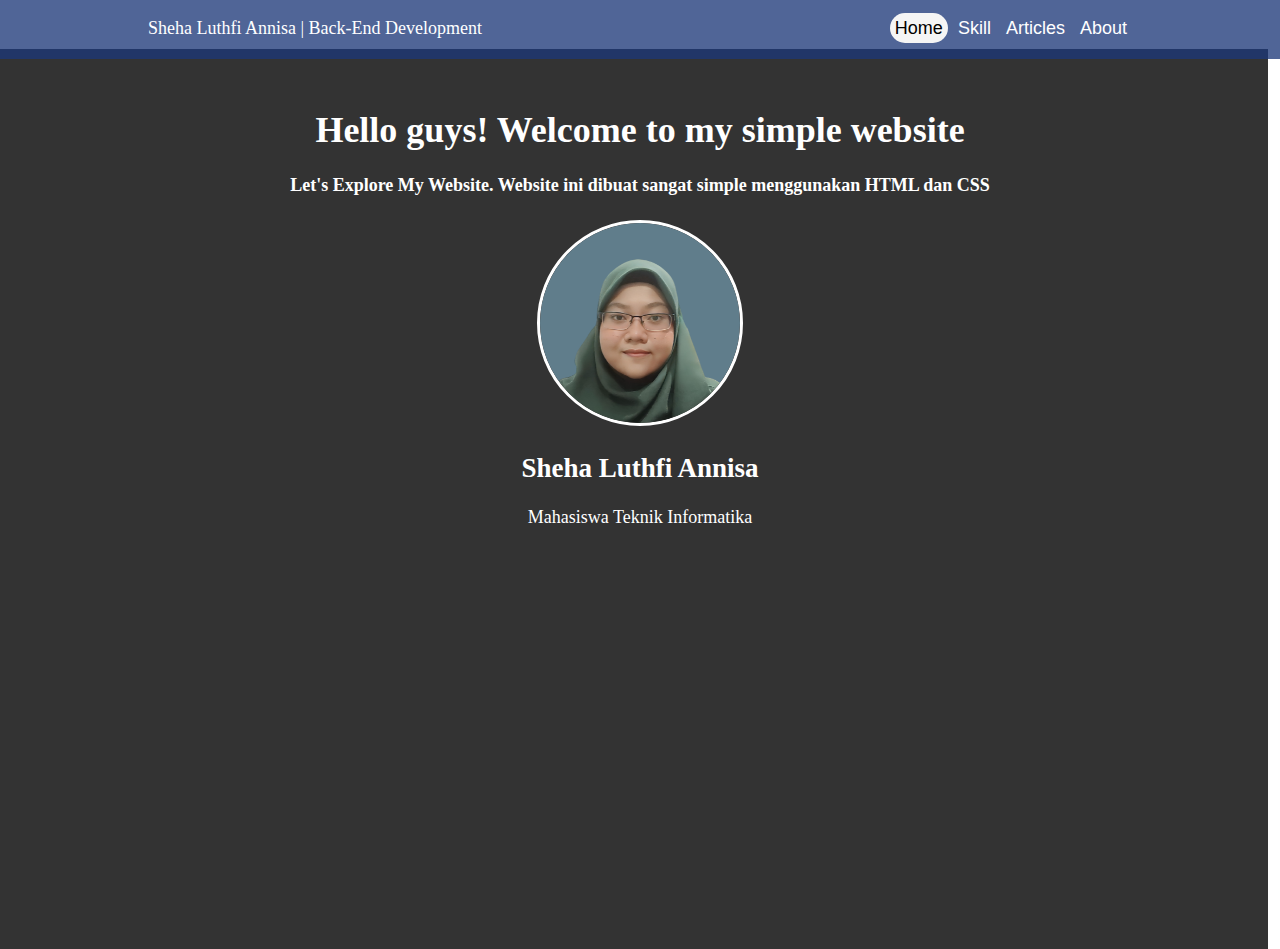
<file: index.html>
<!DOCTYPE html>
<html>
  <head>
    <meta charset="UTF-8" />
    <meta name="viewport" content="width=device-width, initial-scale=1.0" />
    <title>TPA 001 | Sheha | Home</title>
    <link rel="stylesheet" href="style_index.css" />
  </head>
  <body>
    <!-- navbar  -->
    <div class="navbar">
      <div class="left">
        <div>Sheha Luthfi Annisa | Back-End Development</div>
      </div>
      <div>
        <a id="active" href="index.html" class="nav-link">Home</a>
        <a href="skill.html" class="nav-link">Skill</a>
        <a href="article.html" class="nav-link">Articles</a>
        <a href="about.html" class="nav-link">About</a>
      </div>
    </div>
    <!-- background belakang -->
    <div class="background">
      <div class="backdrop"></div>
    </div>
    <!-- isi konten -->
    <div class="konten">
      <h1>Hello guys! Welcome to my simple website</h1>
      <h4>Let's Explore My Website. Website ini dibuat sangat simple menggunakan HTML dan CSS</h4>
      <img src="sheha.png" alt="sheha Luthfi Annisa" width="200" class="rounded-circle img-thumbnail" />
      <h2>Sheha Luthfi Annisa</h2>
      <p>Mahasiswa Teknik Informatika</p>
    </div>
  </body>
</html>
</file>
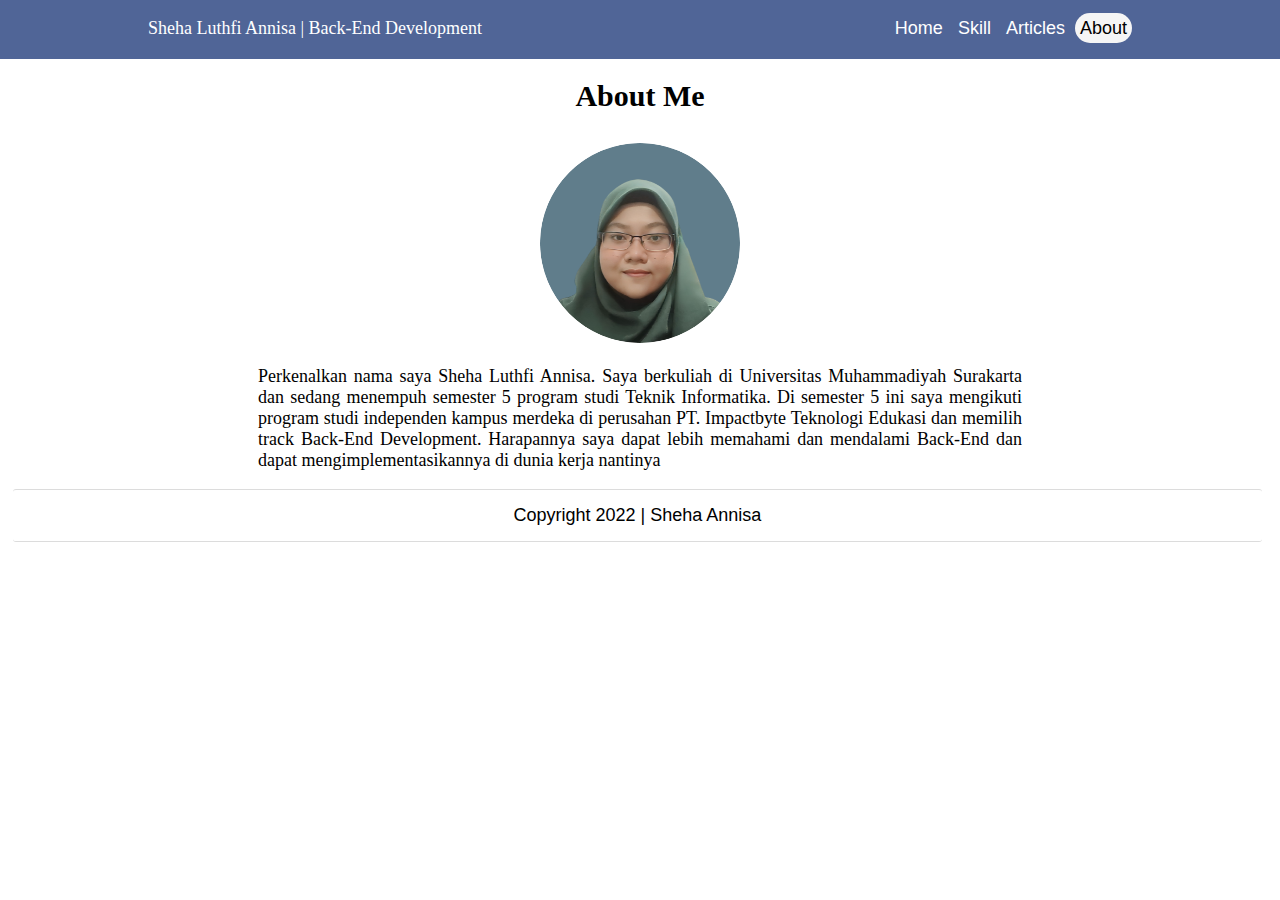
<file: about.html>
<!DOCTYPE html>
<html>
  <head>
    <meta charset="UTF-8" />
    <meta name="viewport" content="width=device-width, initial-scale=1.0" />
    <title>TPA 001 | Sheha | About</title>
    <link rel="stylesheet" href="style_about.css" />
  </head>
  <body>
    <div class="navbar">
      <div class="left">
        <div>Sheha Luthfi Annisa | Back-End Development</div>
      </div>
      <div class="button">
        <a href="index.html" class="nav-link">Home</a>
        <a href="skill.html" class="nav-link">Skill</a>
        <a href="article.html" class="nav-link">Articles</a>
        <a id="active" href="about.html" class="nav-link">About</a>
      </div>
    </div>
    <div class="konten">
      <h3>About Me</h3>
      <img src="sheha.png" alt="sheha Luthfi Annisa" width="200" class="rounded-circle img-thumbnail" />
      <p>
        Perkenalkan nama saya Sheha Luthfi Annisa. Saya berkuliah di Universitas Muhammadiyah Surakarta dan sedang menempuh semester 5 program studi Teknik Informatika. Di semester 5 ini saya mengikuti program studi independen kampus
        merdeka di perusahan PT. Impactbyte Teknologi Edukasi dan memilih track Back-End Development. Harapannya saya dapat lebih memahami dan mendalami Back-End dan dapat mengimplementasikannya di dunia kerja nantinya
      </p>
    </div>
    <footer>Copyright 2022 | Sheha Annisa</footer>
  </body>
</html>
</file>
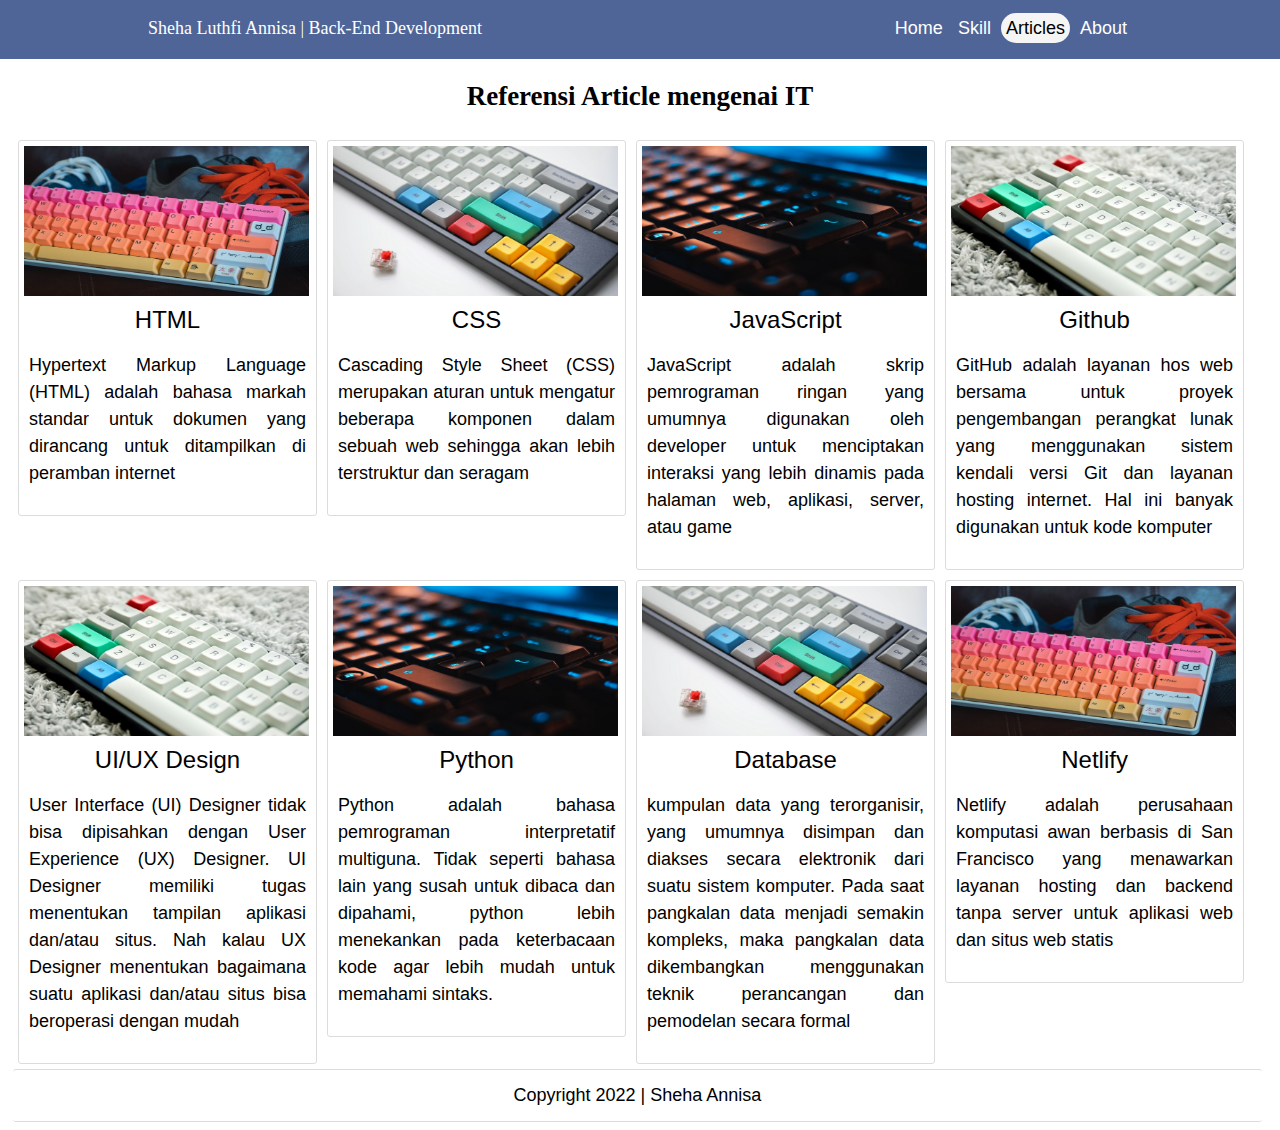
<file: article.html>
<!DOCTYPE html>
<html>
  <head>
    <meta charset="UTF-8" />
    <meta name="viewport" content="width=device-width, initial-scale=1.0" />
    <title>TPA 001 | Sheha | Article</title>
    <link rel="stylesheet" href="style_article.css" />
  </head>
  <body>
    <div class="navbar">
      <div class="left">
        <div>Sheha Luthfi Annisa | Back-End Development</div>
      </div>
      <div class="button">
        <a href="index.html" class="nav-link">Home</a>
        <a href="skill.html" class="nav-link">Skill</a>
        <a id="active" href="article.html" class="nav-link">Articles</a>
        <a href="about.html" class="nav-link">About</a>
      </div>
    </div>
    <h2>Referensi Article mengenai IT</h2>
    <div>
      <article>
        <div class="konten">
          <a><img src="1.jpg" /></a>
          <div class="judul">
            <a>HTML</a>
          </div>
          <p>Hypertext Markup Language (HTML) adalah bahasa markah standar untuk dokumen yang dirancang untuk ditampilkan di peramban internet</p>
        </div>
        <div class="konten">
          <a><img src="2.jpg" /></a>
          <div class="judul">
            <a>CSS</a>
          </div>
          <p>Cascading Style Sheet (CSS) merupakan aturan untuk mengatur beberapa komponen dalam sebuah web sehingga akan lebih terstruktur dan seragam</p>
        </div>
        <div class="konten">
          <a><img src="3.jpg" /></a>
          <div class="judul">
            <a>JavaScript</a>
          </div>
          <p>JavaScript adalah skrip pemrograman ringan yang umumnya digunakan oleh developer untuk menciptakan interaksi yang lebih dinamis pada halaman web, aplikasi, server, atau game</p>
        </div>
        <div class="konten">
          <a><img src="4.jpg" /></a>
          <div class="judul">
            <a>Github</a>
          </div>
          <p>GitHub adalah layanan hos web bersama untuk proyek pengembangan perangkat lunak yang menggunakan sistem kendali versi Git dan layanan hosting internet. Hal ini banyak digunakan untuk kode komputer</p>
        </div>
        <div class="konten">
          <a><img src="4.jpg" /></a>
          <div class="judul">
            <a>UI/UX Design</a>
          </div>
          <p>
            User Interface (UI) Designer tidak bisa dipisahkan dengan User Experience (UX) Designer. UI Designer memiliki tugas menentukan tampilan aplikasi dan/atau situs. Nah kalau UX Designer menentukan bagaimana suatu aplikasi dan/atau
            situs bisa beroperasi dengan mudah
          </p>
        </div>
        <div class="konten">
          <a><img src="3.jpg" /></a>
          <div class="judul">
            <a>Python</a>
          </div>
          <p>Python adalah bahasa pemrograman interpretatif multiguna. Tidak seperti bahasa lain yang susah untuk dibaca dan dipahami, python lebih menekankan pada keterbacaan kode agar lebih mudah untuk memahami sintaks.</p>
        </div>

        <div class="konten">
          <a><img src="2.jpg" /></a>
          <div class="judul">
            <a>Database</a>
          </div>
          <p>
            kumpulan data yang terorganisir, yang umumnya disimpan dan diakses secara elektronik dari suatu sistem komputer. Pada saat pangkalan data menjadi semakin kompleks, maka pangkalan data dikembangkan menggunakan teknik perancangan
            dan pemodelan secara formal
          </p>
        </div>
        <div class="konten">
          <a><img src="1.jpg" /></a>
          <div class="judul">
            <a>Netlify</a>
          </div>
          <p>Netlify adalah perusahaan komputasi awan berbasis di San Francisco yang menawarkan layanan hosting dan backend tanpa server untuk aplikasi web dan situs web statis</p>
        </div>
      </article>
      <footer>Copyright 2022 | Sheha Annisa</footer>
    </div>
  </body>
</html>
</file>
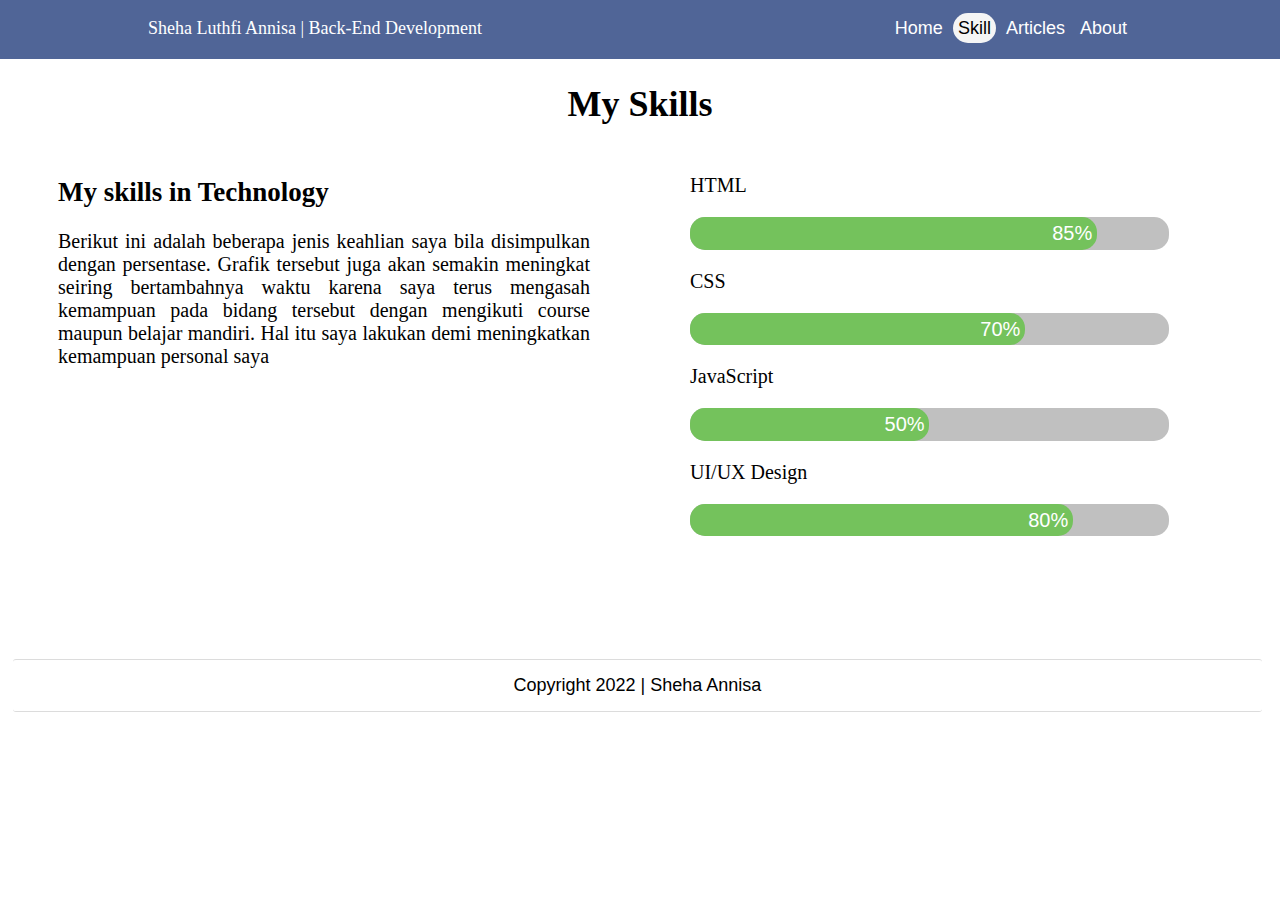
<file: skill.html>
<!DOCTYPE html>
<html>
  <head>
    <meta charset="UTF-8" />
    <meta name="viewport" content="width=device-width, initial-scale=1.0" />
    <title>TPA 001 | Sheha | Skill</title>
    <link rel="stylesheet" href="style_skill.css" />
  </head>
  <body>
    <div class="navbar">
      <div class="left">
        <div>Sheha Luthfi Annisa | Back-End Development</div>
      </div>
      <div class="button">
        <a href="index.html" class="nav-link">Home</a>
        <a id="active" href="skill.html" class="nav-link">Skill</a>
        <a href="article.html" class="nav-link">Articles</a>
        <a href="about.html" class="nav-link">About</a>
      </div>
    </div>
    <h1>My Skills</h1>
    <div class="row">
      <div class="column">
        <h2>My skills in Technology</h2>
        <p style="text-align: justify;">Berikut ini adalah beberapa jenis keahlian saya bila disimpulkan dengan persentase. Grafik tersebut juga akan semakin meningkat seiring bertambahnya waktu karena saya terus mengasah kemampuan pada bidang tersebut dengan mengikuti course maupun belajar mandiri. Hal itu saya lakukan demi meningkatkan kemampuan personal saya</p>
      </div>
      <div class="column">
        <p>HTML</p>
        <div class="container">
            <div class="skill html">85%</div>
        </div>
        <p>CSS</p>
        <div class="container">
            <div class="skill css">70%</div>
        </div>
        <p>JavaScript</p>
        <div class="container">
            <div class="skill JS">50%</div>
        </div>
        <p>UI/UX Design</p>
        <div class="container">
            <div class="skill uiux">80%</div>
        </div>
      </div>
    </div>
      <footer>Copyright 2022 | Sheha Annisa</footer>
    </div>
  </body>
</html>
</file>
<file: style_index.css>
body {
  padding: 0px;
  font-size: 18px;
}

.navbar {
  color: rgb(255, 255, 255);
  display: flex;
  justify-content: space-between;
  background-color: rgba(28, 56, 120, 0.772);
  margin: -10px;
  padding: 20px 150px;
  font-family: sans-serif;
}

.left {
  width: 500px;
  display: flex;
  justify-content: space-between;
  font-family: forte;
}

#active {
  background-color: whitesmoke;
  color: black;
  border-radius: 15px;
}

a.nav-link {
  text-decoration: none;
  padding: 5px;
  transition: 0.5s;
  color: rgb(255, 255, 255);
}

a.nav-link:hover {
  border-radius: 100px;
  background-color: rgb(255, 255, 255);
  color: rgb(0, 0, 0);
  transition: 0.5s;
  padding: 5px 20px;
}

.background {
  position: absolute;
  z-index: -1;
  margin-left: -10px;
  background-image: url(https://a-static.besthdwallpaper.com/source-code-wallpaper-2048x1536-59960_26.jpg);
  width: 100%;
  height: 100%;
}

.backdrop {
  position: absolute;
  margin-left: -10px;
  width: 100%;
  height: 100%;
  background-color: rgba(0, 0, 0, 0.8);
}

.konten {
  color: white;
  text-align: center;
  margin-top: 60px;
}

.konten h1 {
  margin-top: 50px;
  font-family: cursive;
}

div img {
  border-radius: 100%;
  border: 3px solid #fff;
}
</file>
<file: style_about.css>
body {
  padding: 0px;
  font-family: Arial, Helvetica, sans-serif;
  font-size: 18px;
}

.navbar {
  color: rgb(255, 255, 255);
  display: flex;
  justify-content: space-between;
  background-color: rgba(28, 56, 120, 0.772);
  margin: -10px;
  padding: 20px 150px;
}

.left {
  width: 500px;
  display: flex;
  justify-content: space-between;
  font-family: forte;
}

#active {
  background-color: whitesmoke;
  color: black;
  border-radius: 15px;
}

a.nav-link {
  text-decoration: none;
  padding: 5px;
  transition: 0.5s;
  color: white;
}

a.nav-link:hover {
  border-radius: 100px;
  background-color: white;
  color: rgb(0, 0, 0);
  transition: 0.5s;
  padding: 5px 20px;
}

.konten {
  text-align: center;
}

.konten h3 {
  margin-top: 30px;
  font-size: 30px;
  font-family: cursive;
}
.konten p {
  padding: 0px 250px 0px 250px;
  text-align: justify;
  font-family: cursive;
}

div img {
  border-radius: 100%;
}

footer {
  clear: both;
  width: 98.8%;
  height: auto;
  text-align: center;
  margin: 5px 5px 5px 5px;
  border-radius: 3px;
  border-bottom: 1px solid gainsboro;
  border-top: 1px solid gainsboro;
  padding-top: 15px;
  padding-bottom: 15px;
}
</file>
<file: style_article.css>
body {
  padding: 0px;
  font-family: Arial, Helvetica, sans-serif;
  font-size: 18px;
}

.navbar {
  color: rgb(255, 255, 255);
  display: flex;
  justify-content: space-between;
  background-color: rgba(28, 56, 120, 0.772);
  margin: -10px;
  padding: 20px 150px;
}

.left {
  width: 500px;
  display: flex;
  justify-content: space-between;
  font-family: forte;
}

#active {
  background-color: whitesmoke;
  color: black;
  border-radius: 15px;
}

a.nav-link {
  text-decoration: none;
  padding: 5px;
  transition: 0.5s;
  color: white;
}

a.nav-link:hover {
  border-radius: 100px;
  background-color: white;
  color: rgb(0, 0, 0);
  transition: 0.5s;
  padding: 5px 20px;
}

body h2 {
  padding-top: 10px;
  text-align: center;
  font-family: cursive;
}

article {
  width: 100%;
  height: auto;
  border-radius: 3px;
  margin: 20px 5px 5px 5px;
  clear: both;
}

article p {
  padding: 0px 10px 10px 10px;
  line-height: 1.5;
  text-align: justify;
}

article .konten {
  width: 23.5%;
  height: auto;
  margin: 5px 5px 5px 5px;
  border-radius: 3px;
  border: 1px solid gainsboro;
  float: left;
}

article .konten img {
  width: 95.8%;
  height: 150px;
  margin: 5px 5px 5px 5px;
}
article .konten:hover {
  opacity: 0.9;
}
article .konten .judul {
  text-align: center;
  font-size: x-large;
  color: #020101;
}

article .konten a:hover {
  opacity: 0.9;
}

footer {
  clear: both;
  width: 98.8%;
  height: auto;
  text-align: center;
  margin: 5px 5px 5px 5px;
  border-radius: 3px;
  border-bottom: 1px solid gainsboro;
  border-top: 1px solid gainsboro;
  padding-top: 15px;
  padding-bottom: 15px;
}
</file>
<file: style_skill.css>
* {
  box-sizing: border-box;
}

body {
  padding: 0px;
  font-family: Helvetica;
  font-size: 18px;
}

.navbar {
  color: rgb(255, 255, 255);
  display: flex;
  justify-content: space-between;
  background-color: rgba(28, 56, 120, 0.772);
  margin: -10px;
  padding: 20px 150px;
}

.left {
  width: 500px;
  display: flex;
  justify-content: space-between;
  font-family: forte;
}

#active {
  background-color: whitesmoke;
  color: black;
  border-radius: 15px;
}

a.nav-link {
  text-decoration: none;
  padding: 5px;
  transition: 0.5s;
  color: white;
}

a.nav-link:hover {
  border-radius: 100px;
  background-color: white;
  color: rgb(0, 0, 0);
  transition: 0.5s;
  padding: 5px 20px;
}

body h1 {
  text-align: center;
  padding: 10px 0px 5px 0px;
  font-family: cursive;
}

.column {
  float: left;
  width: 50%;
  padding: 0px 50px 0px 50px;
  height: 500px;
}

.row:after {
  content: '';
  display: table;
  clear: both;
}

.column h2 {
  text-align: left;
  font-family: cursive;
}

.column p {
  font-size: 20px;
  font-family: cursive;
}

.container {
  background-color: rgb(192, 192, 192);
  width: 90%;
  border-radius: 15px;
}

.skill {
  background-color: rgb(116, 194, 92);
  color: white;
  padding: 1%;
  text-align: right;
  font-size: 20px;
  border-radius: 15px;
}

.html {
  width: 85%;
}

.css {
  width: 70%;
}

.JS {
  width: 50%;
}

.uiux {
  width: 80%;
}

footer {
  clear: both;
  width: 98.8%;
  height: auto;
  text-align: center;
  margin: 5px 5px 5px 5px;
  border-radius: 3px;
  border-bottom: 1px solid gainsboro;
  border-top: 1px solid gainsboro;
  padding-top: 15px;
  padding-bottom: 15px;
}
</file>
